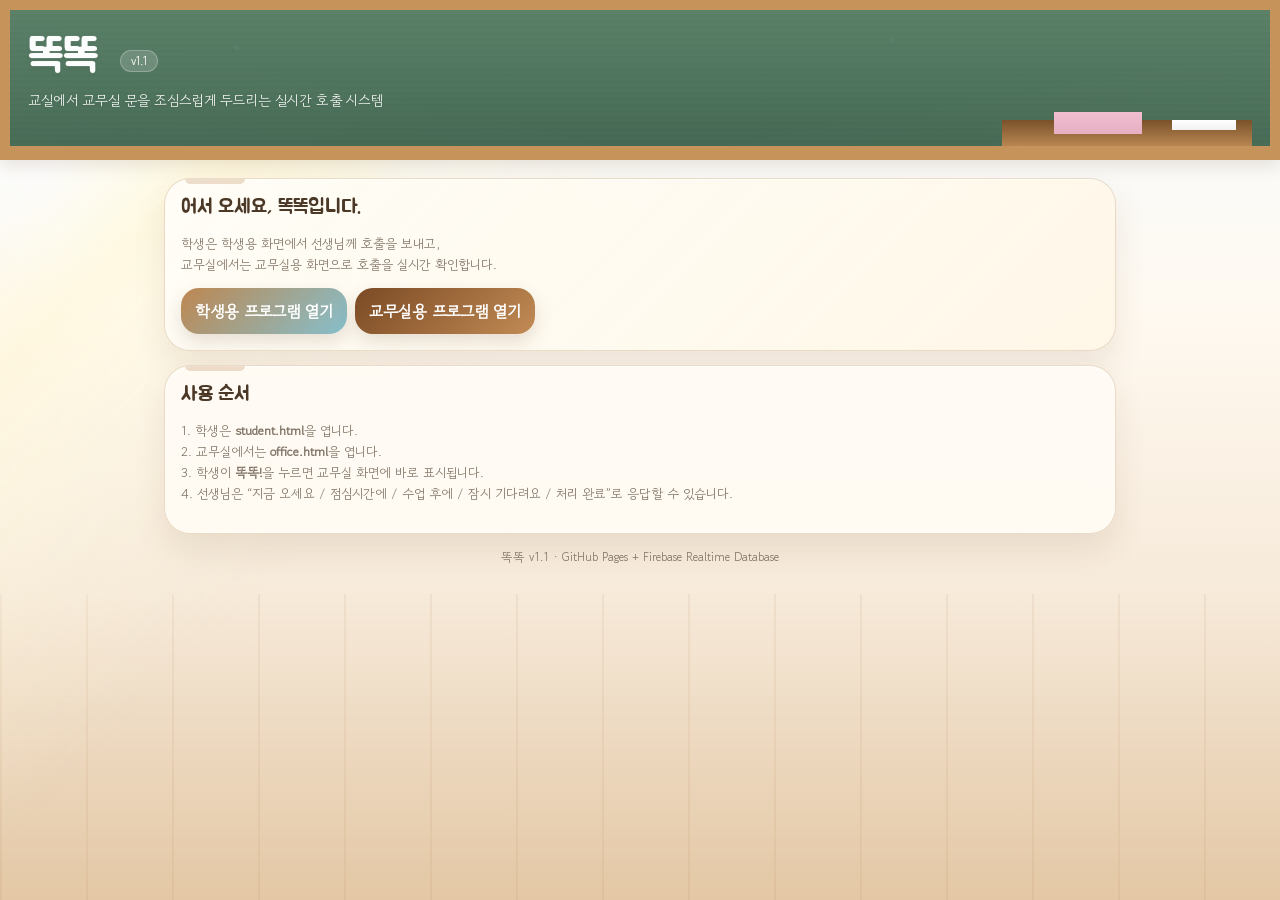
<file: index.html>
<!doctype html>
<html lang="ko">
<head>
  <meta charset="utf-8" />
  <meta name="viewport" content="width=device-width, initial-scale=1" />
  <title>똑똑 - 교무실 호출 시스템</title>
  <link rel="stylesheet" href="style.css" />
</head>

<body>
<header>
  <h1>똑똑 <span class="version">v1.1</span></h1>
  <p>교실에서 교무실 문을 조심스럽게 두드리는 실시간 호출 시스템</p>
</header>

<main>
  <div class="card hero-card">
    <h2>어서 오세요, 똑똑입니다.</h2>
    <p class="notice">
      학생은 학생용 화면에서 선생님께 호출을 보내고,<br>
      교무실에서는 교무실용 화면으로 호출을 실시간 확인합니다.
    </p>

    <div class="link-row">
      <a class="btn" href="student.html">학생용 프로그램 열기</a>
      <a class="btn secondary" href="office.html">교무실용 프로그램 열기</a>
    </div>
  </div>

  <div class="card">
    <h2>사용 순서</h2>
    <p class="notice">
      1. 학생은 <b>student.html</b>을 엽니다.<br>
      2. 교무실에서는 <b>office.html</b>을 엽니다.<br>
      3. 학생이 <b>똑똑!</b>을 누르면 교무실 화면에 바로 표시됩니다.<br>
      4. 선생님은 “지금 오세요 / 점심시간에 / 수업 후에 / 잠시 기다려요 / 처리 완료”로 응답할 수 있습니다.
    </p>
  </div>

  <p class="footer-note">
    똑똑 v1.1 · GitHub Pages + Firebase Realtime Database
  </p>
</main>
</body>
</html>
</file>
<file: style.css>
/* 똑똑 v1.7 공통 디자인 */

@import url('https://fonts.googleapis.com/css2?family=Gowun+Dodum&family=Jua&display=swap');

:root {
  --sky: #f3fbff;
  --light-cream: #fffaf2;
  --cream: #fff6eb;
  --warm-floor: #ecd8bd;
  --warm-floor-deep: #e3c7a1;

  --card: rgba(255, 252, 246, 0.9);
  --card-strong: rgba(255, 251, 245, 0.96);

  --ink: #3a2f25;
  --muted: #817466;
  --line: #ead8bd;

  --wood: #c6945a;
  --wood-deep: #8a5a2f;
  --wood-soft: #ddb27d;

  --chalkboard: #4f745d;
  --chalkboard-deep: #446853;
  --chalkboard-soft: #5a8068;

  --blue: #90c7d5;
  --good: #15803d;
  --warn: #ea580c;
  --bad: #dc2626;

  --soft-red: #fee2e2;
  --soft-orange: #ffedd5;
  --soft-yellow: #fef3c7;
  --soft-green: #dcfce7;
  --soft-blue: #e0f2fe;
  --soft-purple: #ede9fe;
}

* {
  box-sizing: border-box;
}

html,
body {
  margin: 0;
  padding: 0;
}

body {
  min-height: 100vh;
  font-family: "Gowun Dodum", -apple-system, BlinkMacSystemFont, "Segoe UI", system-ui, sans-serif;
  color: var(--ink);
  overflow-x: hidden;
  background:
    radial-gradient(circle at 10% 12%, rgba(255,255,255,0.95), transparent 16%),
    radial-gradient(circle at 18% 18%, rgba(255,244,205,0.75), transparent 14%),
    linear-gradient(180deg, #f5fbff 0%, #fff9f0 35%, #f5e7d5 72%, #ecd6b8 100%);
}

/* 왼쪽 위에서 오른쪽 아래로 내려오는 햇살 */
body::before {
  content: "";
  position: fixed;
  inset: 0;
  pointer-events: none;
  z-index: -2;
  background:
    linear-gradient(135deg,
      rgba(255,255,255,0) 0%,
      rgba(255,255,255,0) 10%,
      rgba(255,247,210,0.55) 17%,
      rgba(255,247,210,0.20) 27%,
      rgba(255,255,255,0) 39%
    ),
    linear-gradient(135deg,
      rgba(255,255,255,0) 14%,
      rgba(255,255,255,0.20) 20%,
      rgba(255,255,255,0.05) 30%,
      rgba(255,255,255,0) 40%
    );
  opacity: 0.95;
}

/* 바닥 느낌 */
body::after {
  content: "";
  position: fixed;
  left: 0;
  right: 0;
  bottom: 0;
  height: 34vh;
  pointer-events: none;
  z-index: -3;
  background:
    repeating-linear-gradient(
      90deg,
      rgba(160, 104, 51, 0.08) 0,
      rgba(160, 104, 51, 0.08) 2px,
      transparent 2px,
      transparent 86px
    ),
    linear-gradient(180deg, rgba(255,255,255,0), rgba(188,128,70,0.16));
}

/* 헤더 = 더 평면적인 칠판 */
header {
  position: relative;
  padding: 24px 18px 34px;
  overflow: hidden;
  color: #fffef8;
  background: linear-gradient(180deg, var(--chalkboard-soft) 0%, var(--chalkboard) 55%, var(--chalkboard-deep) 100%);
  border: 10px solid var(--wood);
  border-bottom-width: 14px;
  box-shadow: 0 6px 16px rgba(80, 50, 25, 0.12);
}

/* 칠판 질감 */
header::before {
  content: "";
  position: absolute;
  inset: 0;
  background:
    radial-gradient(circle at 18% 28%, rgba(255,255,255,0.035) 0 2px, transparent 3px),
    radial-gradient(circle at 70% 22%, rgba(255,255,255,0.03) 0 2px, transparent 3px),
    linear-gradient(12deg, rgba(255,255,255,0.02) 0%, rgba(255,255,255,0) 35%),
    linear-gradient(-10deg, rgba(255,255,255,0.018) 0%, rgba(255,255,255,0) 30%),
    repeating-linear-gradient(
      0deg,
      rgba(255,255,255,0.008) 0px,
      rgba(255,255,255,0.008) 3px,
      rgba(0,0,0,0.006) 3px,
      rgba(0,0,0,0.006) 6px
    );
  pointer-events: none;
  opacity: 0.95;
}

/* 오른쪽에 짧게 놓인 지우개/분필 받침대 */
header::after {
  content: "";
  position: absolute;
  right: 18px;
  bottom: 0;
  width: 250px;
  height: 44px;
  pointer-events: none;
  background:
    /* 지우개 - 오른쪽, 분필과 간격 확보 */
    linear-gradient(180deg, transparent 0, transparent 10px, #efbfd0 10px, #e7afc3 32px, transparent 32px),
    /* 분필 - 지우개보다 더 오른쪽 */
    linear-gradient(180deg, transparent 0, transparent 18px, #ffffff 18px, #f1f1f1 28px, transparent 28px),
    /* 짧은 받침대 */
    linear-gradient(180deg, transparent 0, transparent 18px, rgba(126,79,38,0.92) 18px, rgba(189,135,81,0.96) 100%);
  background-size:
    88px 100%,
    64px 100%,
    100% 100%;
  background-position:
    52px 0,
    170px 0,
    0 0;
  background-repeat: no-repeat;
}

header h1 {
  margin: 0;
  position: relative;
  z-index: 1;
  font-family: "Jua", "Gowun Dodum", sans-serif;
  font-size: 46px;
  line-height: 1;
  letter-spacing: -0.8px;
  font-weight: 400;
  color: rgba(255,255,255,0.97);
  text-shadow:
    0 1px 0 rgba(255,255,255,0.08),
    0 0 1px rgba(255,255,255,0.28),
    0 2px 4px rgba(0,0,0,0.08);
}

/* 밑줄 제거 */
header h1::after {
  content: none;
}

header p {
  margin: 10px 0 0;
  position: relative;
  z-index: 1;
  max-width: 72%;
  font-size: 14px;
  line-height: 1.55;
  color: rgba(255,255,255,0.93);
  text-shadow: 0 1px 2px rgba(0,0,0,0.08);
}

main {
  max-width: 980px;
  margin: 0 auto;
  padding: 18px 14px 32px;
}

.version {
  display: inline-block;
  margin-left: 8px;
  padding: 4px 10px;
  vertical-align: middle;
  font-family: "Gowun Dodum", sans-serif;
  font-size: 12px;
  border-radius: 999px;
  background: rgba(255,255,255,0.16);
  border: 1px solid rgba(255,255,255,0.24);
}

.card {
  position: relative;
  background: var(--card);
  border: 1px solid rgba(232, 216, 192, 0.9);
  border-radius: 26px;
  padding: 16px;
  margin-bottom: 14px;
  box-shadow:
    0 16px 32px rgba(96, 60, 30, 0.10),
    inset 0 1px 0 rgba(255,255,255,0.75);
  backdrop-filter: blur(14px);
  overflow: hidden;
}

.card::before {
  content: "";
  position: absolute;
  left: 20px;
  top: 0;
  width: 60px;
  height: 5px;
  background: rgba(185, 133, 79, 0.26);
  border-radius: 0 0 12px 12px;
}

.hero-card {
  background:
    linear-gradient(135deg, rgba(255,253,247,0.95), rgba(255,246,230,0.88));
}

.card h2 {
  margin: 0 0 10px;
  font-family: "Jua", "Gowun Dodum", sans-serif;
  font-size: 20px;
  letter-spacing: -0.2px;
  color: #4b3827;
  font-weight: 400;
}

label {
  display: block;
  font-size: 13px;
  color: var(--muted);
  margin: 10px 0 5px;
  font-weight: 700;
}

input,
select,
textarea {
  width: 100%;
  border: 1px solid #e4cfb0;
  border-radius: 18px;
  padding: 12px 13px;
  font: inherit;
  background: rgba(255, 254, 251, 0.95);
  color: var(--ink);
  outline: none;
  box-shadow: inset 0 1px 0 rgba(255,255,255,0.72);
}

input:focus,
select:focus,
textarea:focus {
  border-color: #c7955d;
  box-shadow: 0 0 0 4px rgba(199,149,93,0.15);
}

textarea {
  min-height: 70px;
  resize: vertical;
}

.row {
  display: grid;
  grid-template-columns: 1fr 1fr;
  gap: 10px;
}

.row3 {
  display: grid;
  grid-template-columns: 1fr 1fr 1fr;
  gap: 10px;
}

.btn {
  border: none;
  border-radius: 18px;
  padding: 11px 14px;
  font: inherit;
  font-weight: 800;
  color: white;
  cursor: pointer;
  text-decoration: none;
  display: inline-block;
  text-align: center;
  background: linear-gradient(135deg, #bd8751, #86bfcc);
  box-shadow: 0 8px 18px rgba(91,53,27,0.15);
}

.btn.secondary {
  background: linear-gradient(135deg, #7b4a24, #c28b55);
}

.btn.light {
  background: rgba(255, 249, 239, 0.95);
  color: #7c4a20;
  border: 1px solid #e7cfae;
  box-shadow: none;
}

.btn.bad {
  background: linear-gradient(135deg, #dc2626, #f97316);
}

.btn:disabled {
  opacity: 0.5;
  cursor: default;
}

.big-knock {
  width: 100%;
  font-family: "Jua", "Gowun Dodum", sans-serif;
  font-size: 25px;
  font-weight: 400;
  padding: 18px;
  margin-top: 13px;
  border-radius: 24px;
  background: linear-gradient(135deg, #b77b44, #7fb8c4);
}

.notice {
  font-size: 13px;
  color: var(--muted);
  line-height: 1.62;
}

.hidden {
  display: none !important;
}

.switch-box {
  border: 1px dashed #e3c9a4;
  background: rgba(255, 248, 239, 0.84);
  border-radius: 18px;
  padding: 12px;
  margin-top: 10px;
  font-size: 13px;
  color: #6b4f35;
}

.switch-box label {
  display: flex;
  align-items: center;
  gap: 8px;
  margin: 0;
  color: #6b4f35;
}

.switch-box input {
  width: auto;
}

.pill {
  display: inline-flex;
  align-items: center;
  gap: 4px;
  border-radius: 999px;
  padding: 3px 8px;
  font-size: 12px;
  border: 1px solid var(--line);
  background: white;
  color: var(--muted);
  font-weight: 800;
}

.pill.pending {
  background: var(--soft-yellow);
  color: #92400e;
  border-color: #fde68a;
}

.pill.fast {
  background: var(--soft-orange);
  color: #c2410c;
  border-color: #fed7aa;
}

.pill.confirmed {
  background: var(--soft-purple);
  color: #6d28d9;
  border-color: #ddd6fe;
}

.pill.completed {
  background: var(--soft-green);
  color: #166534;
  border-color: #bbf7d0;
}

.pill.urgent {
  background: var(--soft-red);
  color: var(--bad);
  border-color: #fecaca;
}

.pill.quiet {
  background: var(--soft-blue);
  color: #0369a1;
  border-color: #bae6fd;
}

.call-card {
  border: 1px solid #eadcc8;
  border-radius: 22px;
  padding: 14px;
  margin: 10px 0;
  background: rgba(255,253,249,0.97);
  box-shadow: 0 8px 18px rgba(91,53,27,0.07);
}

.call-card.fast {
  border-color: #fed7aa;
  background: #fff7ed;
}

.call-card.urgent {
  border-color: #fecaca;
  background: #fff4f4;
}

.call-card.quiet {
  border-color: #bae6fd;
}

.call-title {
  font-weight: 900;
  margin-bottom: 6px;
  line-height: 1.35;
}

.call-meta {
  font-size: 12px;
  color: var(--muted);
  line-height: 1.6;
}

.call-actions {
  display: flex;
  flex-wrap: wrap;
  gap: 7px;
  margin-top: 11px;
}

.call-actions button {
  border: 1px solid #e7cfae;
  background: #fffaf3;
  border-radius: 999px;
  padding: 7px 11px;
  font-size: 12px;
  font-weight: 800;
  cursor: pointer;
  color: #6b4f35;
}

.call-actions button.primary {
  background: #b9854f;
  color: white;
  border-color: #b9854f;
}

.call-actions button.done {
  background: #15803d;
  color: white;
  border-color: #15803d;
}

.stats {
  display: grid;
  grid-template-columns: repeat(3, 1fr);
  gap: 8px;
}

.stat {
  padding: 13px;
  border-radius: 20px;
  border: 1px solid #eadcc8;
  background: rgba(255,248,239,0.9);
}

.stat b {
  display: block;
  font-size: 23px;
  margin-bottom: 2px;
}

.stat span {
  font-size: 12px;
  color: var(--muted);
}

.link-row {
  display: flex;
  flex-wrap: wrap;
  gap: 8px;
  margin-top: 10px;
}

.teacher-alert {
  border: 2px solid #f59e0b;
  background: linear-gradient(135deg, #fff7ed, #fffaf2);
  box-shadow: 0 0 0 4px rgba(245,158,11,0.10), 0 10px 24px rgba(245,158,11,0.10);
}

.new-call {
  animation: warmPulse 1.05s ease-in-out infinite;
}

@keyframes warmPulse {
  0% {
    box-shadow: 0 0 0 0 rgba(255,193,79,0.46), 0 8px 18px rgba(91,53,27,0.08);
    transform: translateY(0);
  }
  50% {
    box-shadow: 0 0 0 9px rgba(255,193,79,0.12), 0 12px 24px rgba(91,53,27,0.14);
    transform: translateY(-1px);
  }
  100% {
    box-shadow: 0 0 0 0 rgba(255,193,79,0), 0 8px 18px rgba(91,53,27,0.08);
    transform: translateY(0);
  }
}

.footer-note {
  margin-top: 14px;
  font-size: 12px;
  color: var(--muted);
  text-align: center;
}

.footer-note a {
  color: #7c4a20;
  font-weight: 800;
}

@media (max-width: 720px) {
  .row,
  .row3,
  .stats {
    grid-template-columns: 1fr;
  }

  header {
    padding: 20px 14px 30px;
    border-width: 8px;
    border-bottom-width: 12px;
  }

  header h1 {
    font-size: 38px;
  }

  header p {
    max-width: 85%;
    font-size: 13px;
  }

  header::after {
    right: 12px;
    width: 190px;
    height: 40px;
    background-size:
      72px 100%,
      54px 100%,
      100% 100%;
    background-position:
      34px 0,
      126px 0,
      0 0;
  }
}
</file>
